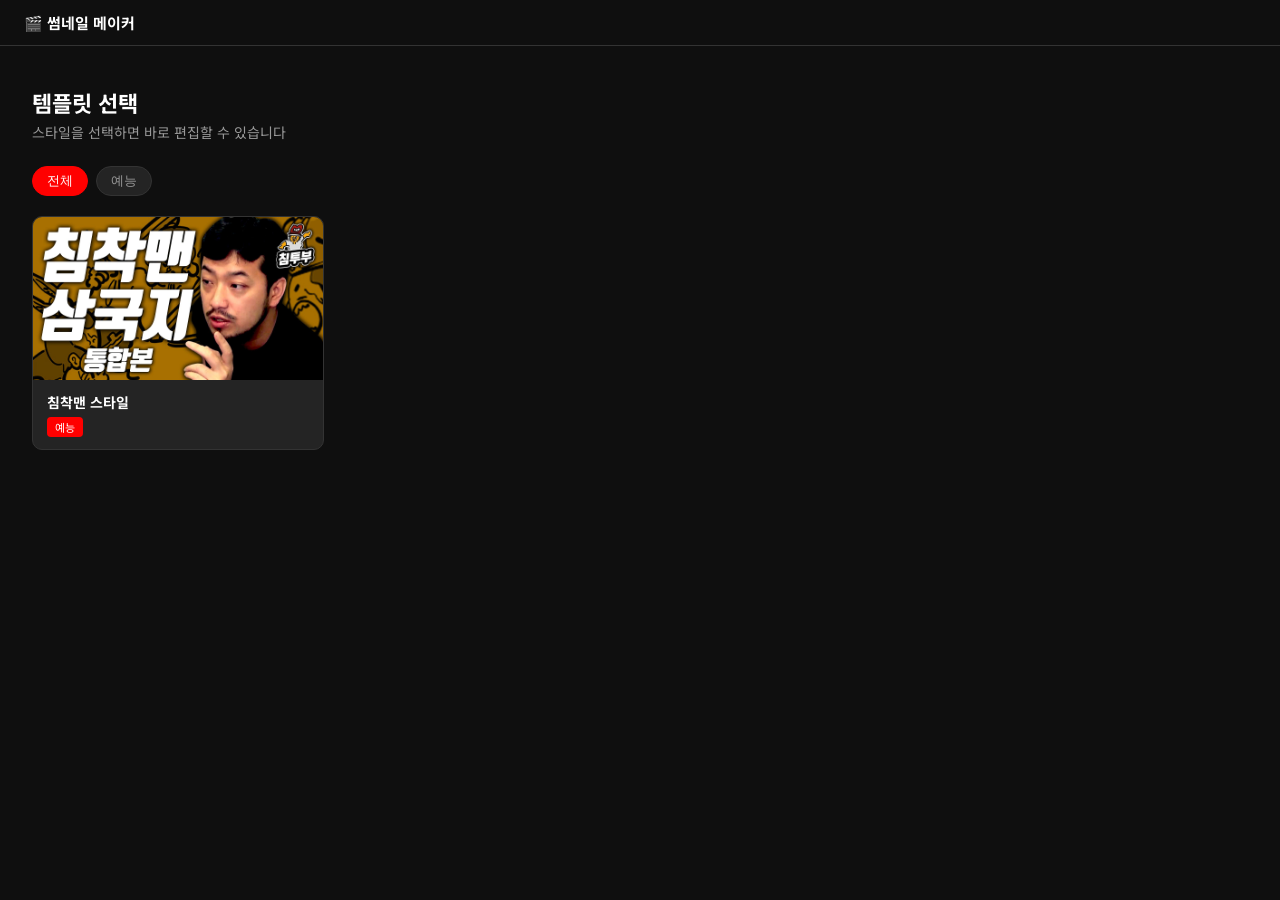
<file: index.html>
<!DOCTYPE html>
<html lang="ko">
<head>
  <meta charset="UTF-8">
  <meta name="viewport" content="width=device-width, initial-scale=1.0">
  <title>썸네일 메이커</title>
  <link rel="preconnect" href="https://fonts.googleapis.com">
  <link rel="preconnect" href="https://fonts.gstatic.com" crossorigin>
  <link href="https://fonts.googleapis.com/css2?family=Noto+Sans+KR:wght@600;900&display=swap" rel="stylesheet">
  <link rel="stylesheet" href="style.css">
</head>
<body class="page-index">

  <header class="app-header">
    <span style="font-size:15px;font-weight:700;">🎬 썸네일 메이커</span>
  </header>

  <div class="index-hero">
    <h1>템플릿 선택</h1>
    <p>스타일을 선택하면 바로 편집할 수 있습니다</p>
  </div>

  <div id="category-tabs" class="category-tabs"></div>
  <div id="template-grid" class="index-grid"></div>

  <script src="templates.js"></script>
  <script>
    const tabs    = document.getElementById('category-tabs');
    const grid    = document.getElementById('template-grid');
    const cats    = ['전체', ...new Set(TEMPLATES.map(t => t.category))];
    let active    = '전체';

    function renderTabs() {
      tabs.innerHTML = cats.map(c =>
        `<button class="cat-tab${c === active ? ' active' : ''}" data-cat="${c}">${c}</button>`
      ).join('');
      tabs.querySelectorAll('.cat-tab').forEach(btn =>
        btn.addEventListener('click', () => { active = btn.dataset.cat; renderTabs(); renderGrid(); })
      );
    }

    function renderGrid() {
      const list = active === '전체' ? TEMPLATES : TEMPLATES.filter(t => t.category === active);
      grid.innerHTML = list.map(t => `
        <a class="tmpl-card" href="editor.html?id=${t.id}">
          <img src="${t.thumbnail}" alt="${t.name}" loading="lazy">
          <div class="tmpl-card-info">
            <h3>${t.name}</h3>
            <span class="tmpl-card-badge">${t.category}</span>
          </div>
        </a>
      `).join('');
    }

    renderTabs();
    renderGrid();
  </script>
</body>
</html>
</file>
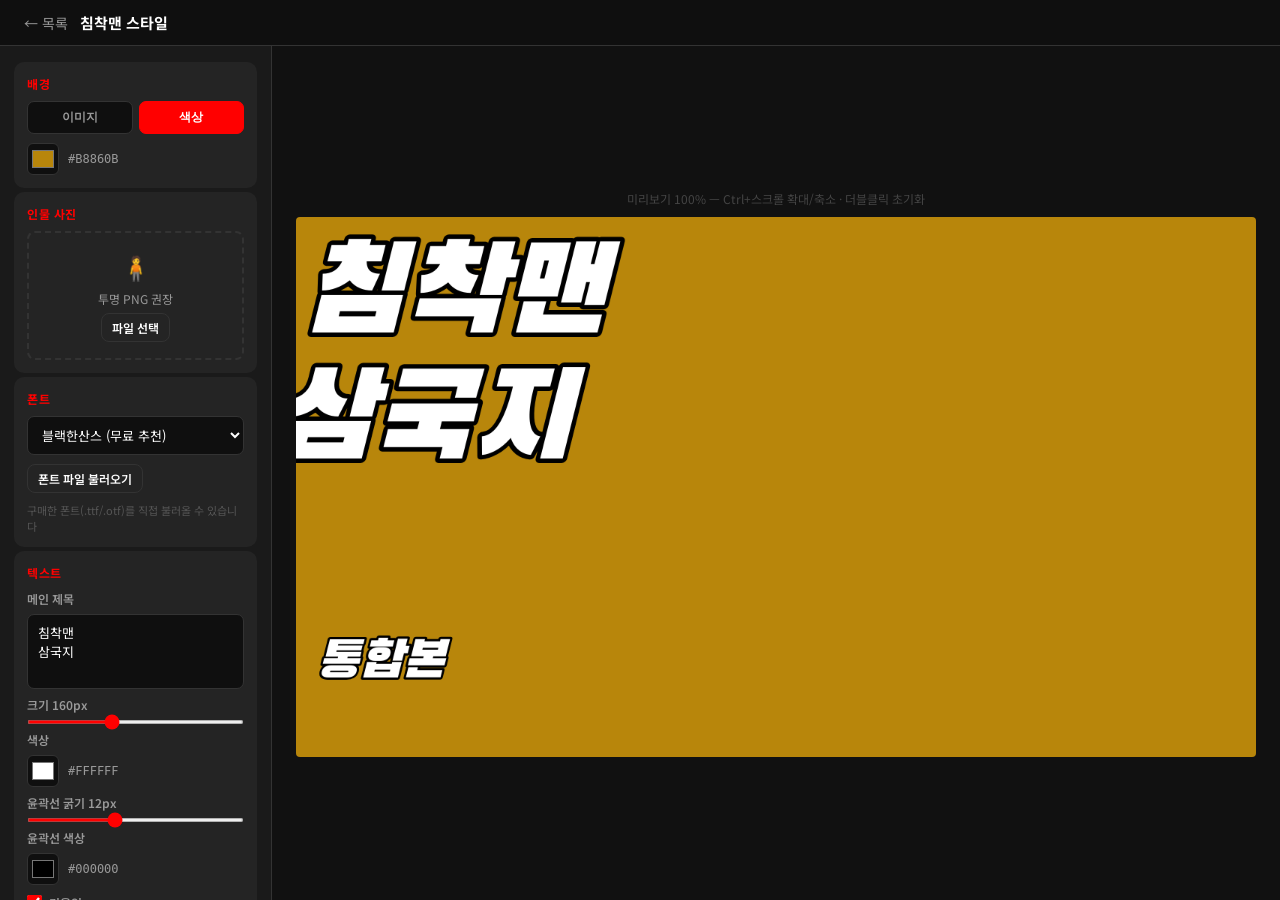
<file: editor.html>
<!DOCTYPE html>
<html lang="ko">
<head>
  <meta charset="UTF-8">
  <meta name="viewport" content="width=device-width, initial-scale=1.0">
  <title>편집 — 썸네일 메이커</title>
  <link rel="preconnect" href="https://fonts.googleapis.com">
  <link rel="preconnect" href="https://fonts.gstatic.com" crossorigin>
  <link href="https://fonts.googleapis.com/css2?family=Black+Han+Sans&family=Jua&family=Noto+Sans+KR:wght@600;900&display=swap" rel="stylesheet">
  <link rel="stylesheet" href="style.css">
</head>
<body class="page-editor">

  <header class="app-header">
    <a href="index.html" class="btn-back">← 목록</a>
    <span id="template-name" class="header-tmpl-name"></span>
  </header>

  <main class="editor-layout">

    <!-- 컨트롤 패널 -->
    <aside class="controls">

      <!-- 배경 -->
      <div class="ctrl-section">
        <p class="ctrl-title">배경</p>
        <div class="tab-row">
          <button class="tab active" data-tab="image">이미지</button>
          <button class="tab" data-tab="color">색상</button>
        </div>
        <div id="bg-image-panel">
          <input type="file" id="bg-file" accept="image/*" hidden>
          <div id="bg-upload-zone" class="upload-zone">
            <span class="upload-icon">🖼️</span>
            <p>클릭 또는 드래그</p>
            <button class="btn btn-ghost btn-sm" id="btn-bg-upload">파일 선택</button>
          </div>
          <div id="bg-preview" class="img-preview hidden">
            <img id="bg-preview-img" alt="배경">
            <button class="btn btn-ghost btn-sm" id="btn-bg-change">변경</button>
          </div>
        </div>
        <div id="bg-color-panel" class="hidden">
          <div class="color-row">
            <input type="color" id="bg-color" class="color-picker">
            <span id="bg-color-val" class="color-val">#B8860B</span>
          </div>
        </div>
      </div>

      <!-- 인물 사진 -->
      <div class="ctrl-section">
        <p class="ctrl-title">인물 사진</p>
        <input type="file" id="person-file" accept="image/*" hidden>
        <div id="person-upload-zone" class="upload-zone">
          <span class="upload-icon">🧍</span>
          <p>투명 PNG 권장</p>
          <button class="btn btn-ghost btn-sm" id="btn-person-upload">파일 선택</button>
        </div>
        <div id="person-preview" class="img-preview hidden">
          <img id="person-preview-img" alt="인물">
          <div class="btn-row">
            <button class="btn btn-ghost btn-sm" id="btn-person-change">변경</button>
            <button class="btn btn-ghost btn-sm" id="btn-person-remove">제거</button>
          </div>
        </div>
        <div id="person-controls" style="display:none;flex-direction:column;gap:7px;">
          <label class="ctrl-label">크기 <span id="person-size-val">100%</span></label>
          <input type="range" id="person-size" class="slider" min="30" max="200" value="100">
          <p class="tip">캔버스에서 드래그로 이동</p>
        </div>
      </div>

      <!-- 폰트 -->
      <div class="ctrl-section">
        <p class="ctrl-title">폰트</p>
        <select id="font-select" class="input-field">
          <option value="Black Han Sans">블랙한산스 (무료 추천)</option>
          <option value="Jua">주아체 (Jua)</option>
        </select>
        <input type="file" id="font-file" accept=".ttf,.otf,.woff,.woff2" hidden>
        <div style="display:flex;align-items:center;gap:8px;">
          <button class="btn btn-ghost btn-sm" id="btn-font-upload">폰트 파일 불러오기</button>
          <span id="font-upload-name" class="tip"></span>
        </div>
        <p class="tip">구매한 폰트(.ttf/.otf)를 직접 불러올 수 있습니다</p>
      </div>

      <!-- 텍스트 -->
      <div class="ctrl-section">
        <p class="ctrl-title">텍스트</p>

        <!-- 메인 제목 -->
        <div class="input-group">
          <label class="ctrl-label">메인 제목</label>
          <textarea id="input-title" class="input-field" rows="3" placeholder="메인 제목&#10;(엔터로 줄바꿈)"></textarea>
          <label class="ctrl-label">크기 <span id="title-size-val">220</span>px</label>
          <input type="range" id="title-size" class="slider" min="60" max="320" value="220">
          <label class="ctrl-label">색상</label>
          <div class="color-row">
            <input type="color" id="title-color" class="color-picker" value="#ffffff">
            <span id="title-color-val" class="color-val">#FFFFFF</span>
          </div>
          <label class="ctrl-label">윤곽선 굵기 <span id="title-stroke-size-val">14</span>px</label>
          <input type="range" id="title-stroke-size" class="slider" min="0" max="30" value="14">
          <label class="ctrl-label">윤곽선 색상</label>
          <div class="color-row">
            <input type="color" id="title-stroke-color" class="color-picker" value="#000000">
            <span id="title-stroke-color-val" class="color-val">#000000</span>
          </div>
          <label class="ctrl-check">
            <input type="checkbox" id="title-italic"> 기울임
          </label>
        </div>

        <hr class="divider">

        <!-- 서브 제목 -->
        <div class="input-group">
          <label class="ctrl-label">서브 제목</label>
          <input type="text" id="input-sub" class="input-field" placeholder="서브 제목">
          <label class="ctrl-label">크기 <span id="sub-size-val">84</span>px</label>
          <input type="range" id="sub-size" class="slider" min="30" max="160" value="84">
          <label class="ctrl-label">색상</label>
          <div class="color-row">
            <input type="color" id="sub-color" class="color-picker" value="#ffffff">
            <span id="sub-color-val" class="color-val">#FFFFFF</span>
          </div>
          <label class="ctrl-label">윤곽선 굵기 <span id="sub-stroke-size-val">6</span>px</label>
          <input type="range" id="sub-stroke-size" class="slider" min="0" max="30" value="6">
          <label class="ctrl-label">윤곽선 색상</label>
          <div class="color-row">
            <input type="color" id="sub-stroke-color" class="color-picker" value="#000000">
            <span id="sub-stroke-color-val" class="color-val">#000000</span>
          </div>
          <label class="ctrl-check">
            <input type="checkbox" id="sub-italic"> 기울임
          </label>
        </div>

        <p class="tip">캔버스에서 텍스트를 드래그로 이동</p>
      </div>

      <!-- 다운로드 -->
      <div class="ctrl-section">
        <p class="ctrl-title">다운로드</p>
        <div class="btn-row">
          <button class="btn btn-download" id="btn-720">
            <span class="res">720p</span>
            <span class="dim">1280×720</span>
          </button>
          <button class="btn btn-download btn-hd" id="btn-1080">
            <span class="res">1080p</span>
            <span class="dim">1920×1080</span>
          </button>
        </div>
      </div>

    </aside>

    <!-- 캔버스 -->
    <div class="preview-area">
      <p class="preview-label">미리보기 <span id="zoom-val">100%</span> — Ctrl+스크롤 확대/축소 · 더블클릭 초기화</p>
      <div class="canvas-wrap">
        <canvas id="canvas" width="1280" height="720"></canvas>
      </div>
    </div>

  </main>

  <script src="templates.js"></script>
  <script src="editor.js"></script>
</body>
</html>
</file>
<file: style.css>
*, *::before, *::after { box-sizing: border-box; margin: 0; padding: 0; }
.hidden { display: none !important; }

:root {
  --bg:      #0f0f0f;
  --surface: #1a1a1a;
  --card:    #242424;
  --border:  #333;
  --primary: #ff0000;
  --text:    #fff;
  --muted:   #999;
  --radius:  10px;
}

body {
  font-family: 'Noto Sans KR', -apple-system, sans-serif;
  background: var(--bg);
  color: var(--text);
  min-height: 100vh;
}

/* ── 헤더 ── */
.app-header {
  display: flex;
  align-items: center;
  gap: 12px;
  padding: 12px 24px;
  border-bottom: 1px solid var(--border);
  background: var(--bg);
  position: sticky;
  top: 0;
  z-index: 20;
}
.btn-back { color: var(--muted); text-decoration: none; font-size: 14px; }
.btn-back:hover { color: var(--text); }
.header-tmpl-name { font-size: 15px; font-weight: 700; }

/* ── 버튼 ── */
.btn {
  display: inline-flex; align-items: center; justify-content: center;
  gap: 6px; padding: 8px 16px; border-radius: 8px; border: none;
  cursor: pointer; font-size: 13px; font-weight: 600;
  font-family: inherit; transition: opacity .15s;
}
.btn:hover { opacity: .85; }
.btn-ghost { background: var(--card); color: var(--text); border: 1px solid var(--border); }
.btn-sm { padding: 5px 10px; font-size: 12px; }
.btn-row { display: flex; gap: 8px; }

/* ── 선택 화면 ── */
.page-index .index-hero {
  padding: 40px 32px 24px;
}
.page-index .index-hero h1 { font-size: 22px; font-weight: 700; }
.page-index .index-hero p  { font-size: 14px; color: var(--muted); margin-top: 4px; }

.category-tabs {
  display: flex; gap: 8px;
  padding: 0 32px 20px;
  flex-wrap: wrap;
}
.cat-tab {
  padding: 5px 14px; border-radius: 20px; border: 1px solid var(--border);
  background: var(--card); color: var(--muted);
  font-size: 13px; cursor: pointer; transition: all .15s;
}
.cat-tab.active, .cat-tab:hover { background: var(--primary); color: #fff; border-color: var(--primary); }

.index-grid {
  display: grid;
  grid-template-columns: repeat(auto-fill, minmax(260px, 1fr));
  gap: 16px;
  padding: 0 32px 40px;
}
.tmpl-card {
  background: var(--card); border-radius: var(--radius);
  border: 1px solid var(--border); overflow: hidden;
  cursor: pointer; transition: transform .15s, border-color .15s;
  text-decoration: none; color: var(--text);
  display: block;
}
.tmpl-card:hover { transform: translateY(-3px); border-color: var(--primary); }
.tmpl-card img { width: 100%; aspect-ratio: 16/9; object-fit: cover; display: block; }
.tmpl-card-info { padding: 12px 14px; }
.tmpl-card-info h3 { font-size: 14px; font-weight: 700; }
.tmpl-card-badge {
  display: inline-block; margin-top: 5px;
  padding: 2px 8px; border-radius: 4px;
  background: var(--primary); color: #fff; font-size: 11px;
}

/* ── 에디터 레이아웃 ── */
.page-editor { display: flex; flex-direction: column; height: 100vh; }
.editor-layout {
  display: grid;
  grid-template-columns: 272px 1fr;
  flex: 1;
  overflow: hidden;
}

/* ── 컨트롤 패널 ── */
.controls {
  background: var(--surface);
  border-right: 1px solid var(--border);
  overflow-y: auto;
  padding: 16px 14px;
  display: flex;
  flex-direction: column;
  gap: 4px;
}
.ctrl-section {
  background: var(--card);
  border-radius: var(--radius);
  padding: 13px 13px;
  display: flex;
  flex-direction: column;
  gap: 9px;
}
.ctrl-title { font-size: 12px; font-weight: 700; color: var(--primary); letter-spacing: .5px; }
.ctrl-label { font-size: 12px; color: var(--muted); font-weight: 600; }
.ctrl-check {
  display: flex; align-items: center; gap: 7px;
  font-size: 12px; color: var(--muted); font-weight: 600;
  cursor: pointer; margin-top: 2px;
}
.ctrl-check input[type="checkbox"] { width: 15px; height: 15px; accent-color: var(--primary); cursor: pointer; }
.input-group { display: flex; flex-direction: column; gap: 7px; }
.input-field {
  background: var(--bg); border: 1px solid var(--border);
  color: var(--text); border-radius: 7px; padding: 8px 10px;
  font-size: 13px; font-family: inherit; resize: none;
  width: 100%;
}
.input-field:focus { outline: none; border-color: var(--primary); }
.slider {
  width: 100%; accent-color: var(--primary); cursor: pointer;
  height: 4px;
}
.color-row { display: flex; align-items: center; gap: 9px; }
.color-picker {
  width: 32px; height: 32px; padding: 2px;
  border: 1px solid var(--border); border-radius: 6px;
  background: var(--bg); cursor: pointer;
}
.color-val { font-size: 12px; color: var(--muted); font-family: monospace; }
.tab-row { display: flex; gap: 6px; }
.tab {
  flex: 1; padding: 7px; border-radius: 7px; border: 1px solid var(--border);
  background: var(--bg); color: var(--muted);
  font-size: 12px; font-weight: 600; cursor: pointer;
}
.tab.active { background: var(--primary); color: #fff; border-color: var(--primary); }
.upload-zone {
  border: 2px dashed var(--border); border-radius: 8px;
  padding: 16px; text-align: center;
  display: flex; flex-direction: column; align-items: center; gap: 6px;
  cursor: pointer; transition: border-color .15s;
}
.upload-zone:hover, .upload-zone.dragover { border-color: var(--primary); }
.upload-zone .upload-icon { font-size: 24px; }
.upload-zone p { font-size: 12px; color: var(--muted); }
.img-preview { display: flex; flex-direction: column; gap: 7px; }
.img-preview img { width: 100%; border-radius: 6px; aspect-ratio: 16/9; object-fit: cover; }
.tip { font-size: 11px; color: #555; }
.divider { border: none; border-top: 1px solid var(--border); margin: 2px 0; }

/* ── 다운로드 버튼 ── */
.btn-download {
  flex: 1; flex-direction: column; gap: 2px;
  padding: 10px 8px; border-radius: 8px;
  background: var(--primary); color: #fff; border: none;
}
.btn-download .res { font-size: 14px; font-weight: 700; }
.btn-download .dim { font-size: 11px; opacity: .7; }
.btn-hd { background: #c00; }

/* ── 캔버스 영역 ── */
.preview-area {
  display: flex; flex-direction: column;
  align-items: center; justify-content: center;
  gap: 10px; padding: 20px;
  background: #111; overflow: hidden;
}
.preview-label { font-size: 12px; color: #444; }
.canvas-wrap {
  height: min(calc(100vh - 90px), 540px);
  aspect-ratio: 16/9;
  max-width: 100%;
  overflow: hidden;
  display: flex; align-items: center; justify-content: center;
}
.canvas-wrap canvas {
  width: 100%; height: 100%;
  display: block; border-radius: 4px;
}
</file>
